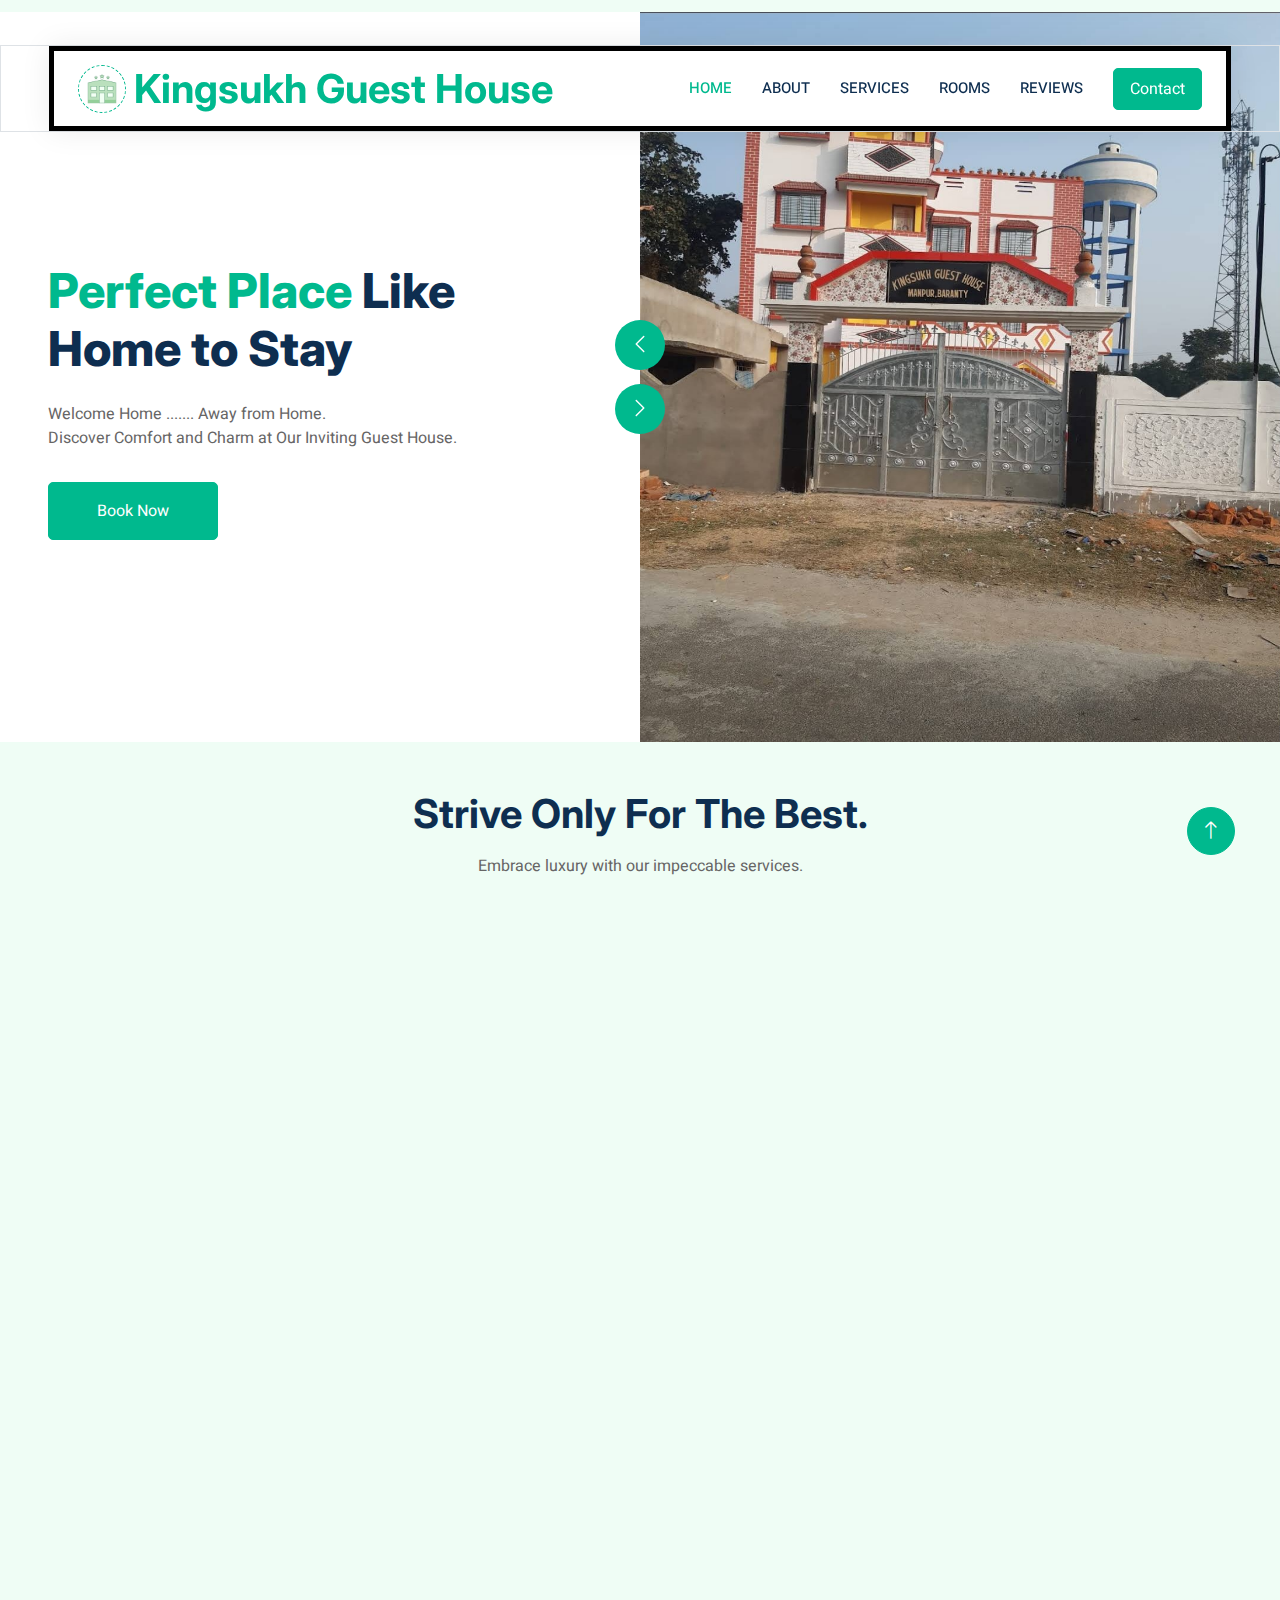
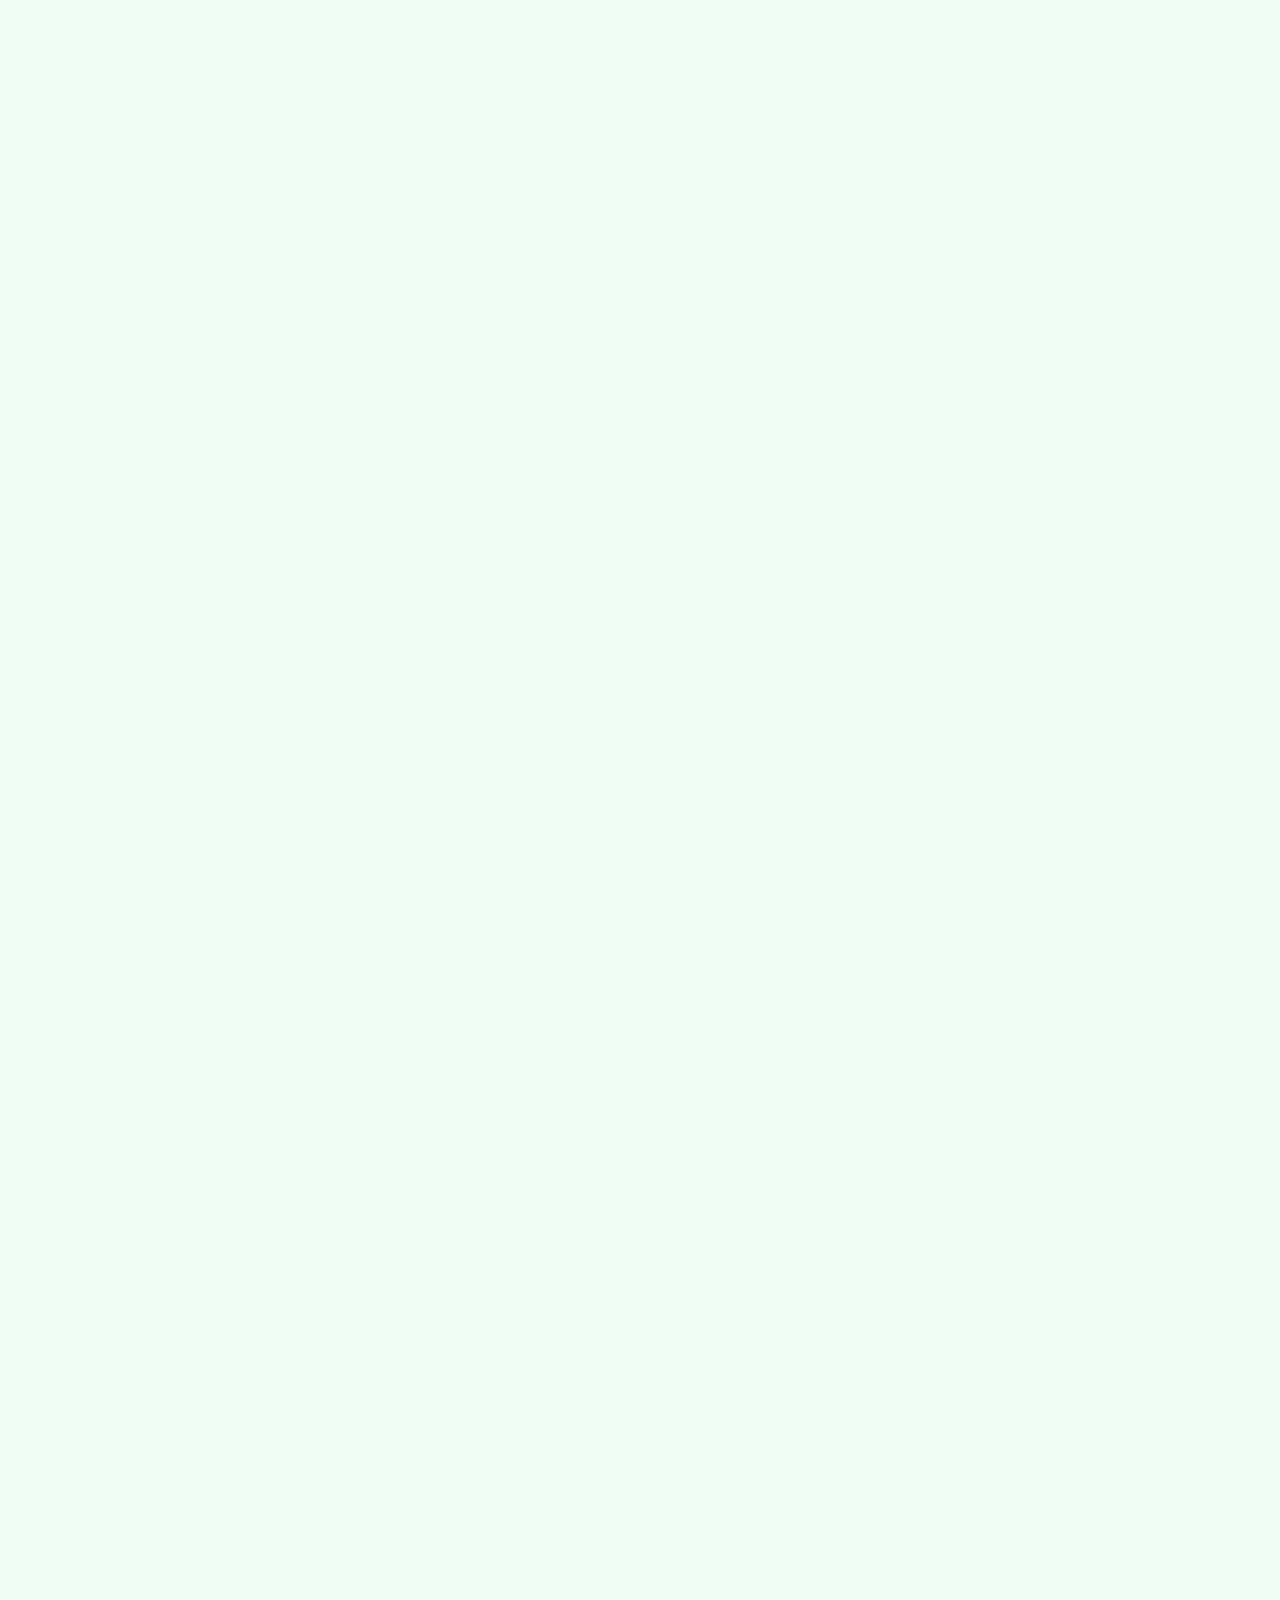
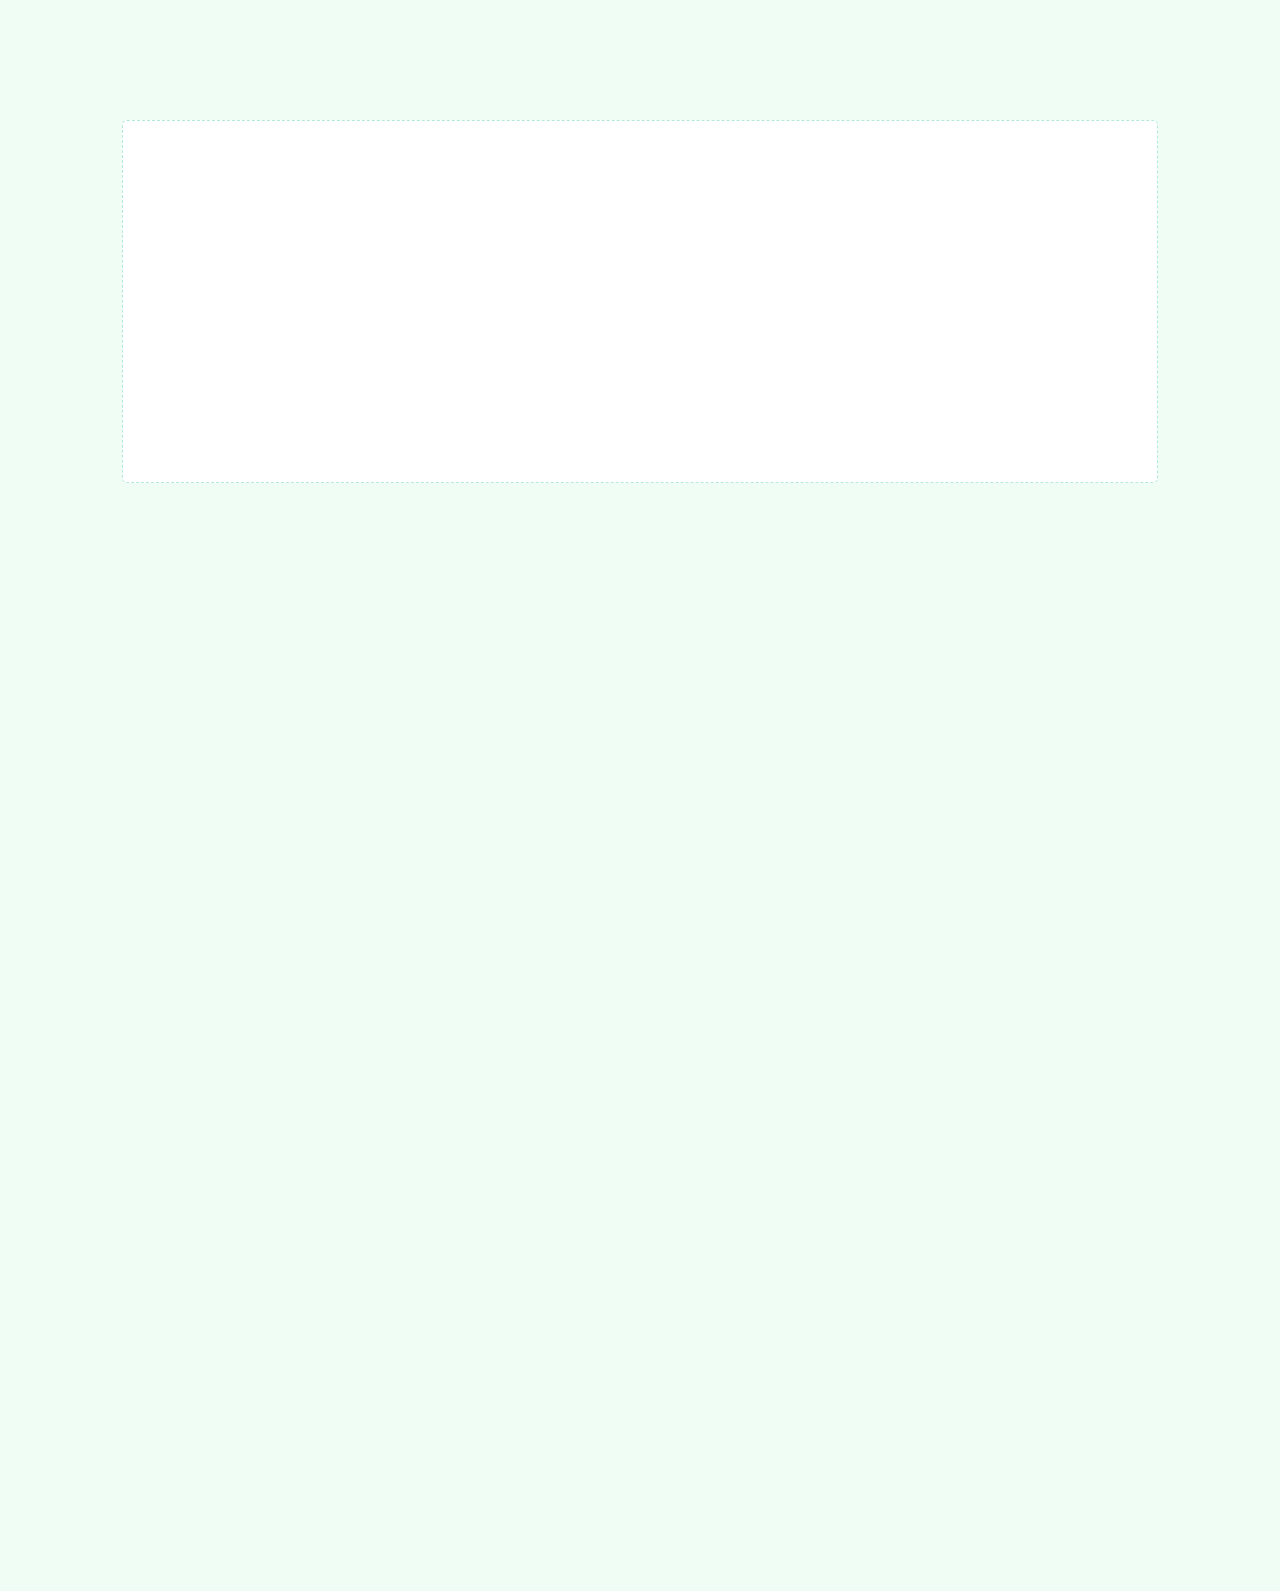
<file: index.html>
<!DOCTYPE html>
<html lang="en">

<head>
    <meta charset="UTF-8" />
    <meta name="keywords" content="kingsukhguesthouse, 9007062180, Kingsukh Guest House, Guest House in Purulia, Guset House in Manpur, Guest House in Baranti, Baranti Hills, +91 9007062180, +919007062180, 9007062180, Guest House, Hotel, Resort, Baranti, manpur, Purulia" />
    <meta name="description" content="Kingsukh Guest House - Your ideal destination for a relaxing stay in Manpur,Baranti near Baranti Hill and Baranti Lake. Enjoy comfort, scenic views, and excellent hospitality. Call us at +91 9007062180.">
    <meta name="viewport" content="width=device-width, initial-scale=1.0" />
    <title>Kingsukh Guest House</title>
    <meta content="width=device-width, initial-scale=1.0" name="viewport">
    <meta content="" name="keywords">
    <meta content="" name="description">

    <!-- Favicon -->
    <link href="img/favicon.ico" rel="icon">

    <!-- Google Web Fonts -->
    <link rel="preconnect" href="https://fonts.googleapis.com">
    <link rel="preconnect" href="https://fonts.gstatic.com" crossorigin>
    <link href="https://fonts.googleapis.com/css2?family=Heebo:wght@400;500;600&family=Inter:wght@700;800&display=swap" rel="stylesheet">
    
    <!-- Icon Font Stylesheet -->
    <link href="https://cdnjs.cloudflare.com/ajax/libs/font-awesome/5.10.0/css/all.min.css" rel="stylesheet">
    <link href="https://cdn.jsdelivr.net/npm/bootstrap-icons@1.4.1/font/bootstrap-icons.css" rel="stylesheet">

    <!-- Libraries Stylesheet -->
    <link href="lib/animate/animate.min.css" rel="stylesheet">
    <link href="lib/owlcarousel/assets/owl.carousel.min.css" rel="stylesheet">

    <!-- Customized Bootstrap Stylesheet -->
    <link href="css/bootstrap.min.css" rel="stylesheet">

    <!-- Template Stylesheet -->
    <link href="css/style.css" rel="stylesheet">
</head>

<body>
    <div id="home" class="container-xxl bg-white p-0">
        <!-- Spinner Start -->
        <div id="spinner" class="show bg-white position-fixed translate-middle w-100 vh-100 top-50 start-50 d-flex align-items-center justify-content-center">
            <div class="spinner-border text-primary" style="width: 3rem; height: 3rem;" role="status">
                <span class="sr-only">Loading...</span>
            </div>
        </div>
        <!-- Spinner End -->


        <!-- Navbar Start -->
        <div  class="container-fluid nav-bar bg-transparent border">
            <nav class="navbar navbar-expand-lg bg-white navbar-light py-0 px-4">
                <a href="index.html" class="navbar-brand d-flex align-items-center text-center">
                    <div class="icon p-2 me-2">
                        <img class="img-fluid" src="img/icon_hotel.png" alt="Icon" style="width: 30px; height: 30px;">
                    </div>
                    <h1 class="m-0 text-primary">Kingsukh Guest House</h1>
                </a>
                <button type="button" class="navbar-toggler" data-bs-toggle="collapse" data-bs-target="#navbarCollapse">
                    <span class="navbar-toggler-icon"></span>
                </button>
                <div class="collapse navbar-collapse" id="navbarCollapse">
                    <div class="navbar-nav ms-auto">
                        <a href="#home" class="nav-item nav-link active">Home</a>
                        <a href="#about" class="nav-item nav-link">About</a>
                        <a href="#services" class="nav-link " >Services</a> 
                        <a href="#rooms" class="nav-item nav-link">Rooms</a>  
                        <a href="#review" class="nav-item nav-link">Reviews</a>
                    </div>
                    <a href="contact.html" class="nav-item nav-link btn btn-primary px-3 d-none d-lg-flex">Contact</a>
                </div>
                </div>
            </nav>
        </div>
        <!-- Navbar End -->


        <!-- Header Start -->
        <div  class="container-fluid header bg-white p-0">
            <div class="row g-0 align-items-center flex-column-reverse flex-md-row">
                <div class="col-md-6 p-5 mt-lg-5">
                    <h1 class="display-5 animated fadeIn mb-4 center"><span class="text-primary">Perfect Place</span>  Like Home to Stay</h1>
                    <p class="animated fadeIn mb-4 pb-2">Welcome Home ....... Away from Home.<br> Discover Comfort and Charm at Our Inviting Guest House.</p>
                    <a href="https://wa.link/at5ion" class="btn btn-primary py-3 px-5 me-3 animated fadeIn">Book Now</a>
                </div>
                <div class="col-md-6 animated fadeIn">
                    <div class="owl-carousel header-carousel">
                        <div class="owl-carousel-item">
                            <img class="img-fluid img-size" src="img/out.jpg" alt="Hotel">
                        </div>
                        <div class="owl-carousel-item">
                            <img class="img-fluid img-size" src="img/1.jpg" alt="Landscape View">
                        </div>
                    </div>
                </div>
            </div>
        </div>
        <!-- Header End -->


        <!-- Services Start -->
        <div id="services" class="container-xxl py-5">
            <div class="container">
                <div  class="text-center mx-auto mb-5 wow fadeInUp" data-wow-delay="0.1s" style="max-width: 600px;">
                    <h1 class="mb-3">Strive Only For The Best.</h1>
                    <p>Embrace luxury with our impeccable services.</p>
                </div>
                <div class="row g-4">
                    <div class="col-lg-3 col-sm-6 wow fadeInUp" data-wow-delay="0.1s">
                        <a class="cat-item d-block bg-light text-center rounded p-3" href="">
                            <div class="rounded p-4">
                                <div class="icon mb-3">
                                    <img class="img-fluid" src="img/icon_cctv.png" alt="Icon">
                                </div>
                                <h6>CCTV Survillence</h6>
                                <span>Ensuring your safety and peace of mind.</span>
                            </div>
                        </a>
                    </div>
                    <div class="col-lg-3 col-sm-6 wow fadeInUp" data-wow-delay="0.5s">
                        <a class="cat-item d-block bg-light text-center rounded p-3" href="">
                            <div class="rounded p-4">
                                <div class="icon mb-3">
                                    <img class="img-fluid" src="img/icon_restaurant.png" alt="Icon">
                                </div>
                                <h6>Restaurant</h6>
                                <span>Dine-in elegance at our exquisite restaurant.</span>
                            </div>
                        </a>
                    </div>
                    <div class="col-lg-3 col-sm-6 wow fadeInUp" data-wow-delay="0.3s">
                        <a class="cat-item d-block bg-light text-center rounded p-3" href="">
                            <div class="rounded p-4">
                                <div class="icon mb-3">
                                    <img class="img-fluid" src="img/icon_room-service.png" alt="Icon">
                                </div>
                                <h6>24*7 Room Service</h6>
                                <span>Round-the-clock room service for ultimate convenience</span>
                            </div>
                        </a>
                    </div>
                  
                
                     <div class="col-lg-3 col-sm-6 wow fadeInUp" data-wow-delay="0.1s">
                        <a class="cat-item d-block bg-light text-center rounded p-3" href="">
                            <div class="rounded p-4">
                                <div class="icon mb-3">
                                    <img class="img-fluid" src="img/icon_tourist-guide.png" alt="Icon">
                                </div>
                                <h6>Tourist Guide Support</h6>
                                <span>Expert for best local experience.</span>
                            </div>
                        </a>
                    </div> 
                  
                </div>
            </div>
        </div>
        <!-- Services End -->


        <!-- About Start -->
        <div  id="about"  class="container-xxl py-5">
            <div class="container">
                <div class="row g-5 align-items-center">
                    <div class="col-lg-6 wow fadeIn" data-wow-delay="0.1s">
                        <div class="about-img position-relative overflow-hidden p-5 pe-0">
                            <img class="img-fluid w-100" src="img/palash123.png">
                        </div>
                    </div>
                    <div class="col-lg-6 wow fadeIn" data-wow-delay="0.5s">
                        <h1 class="mb-4">The Best Holidays Start Here!</h1>
                        <p class="mb-4">Embark on a tranquil journey at our Kingsukh Guest House, enveloped by the scenic allure of Biharinath Hill, Baranti Hill, Susunia Hill, Joychandi Hill, Garhpanchkot, Baranti Dam, Maithon Dam, and the captivating Panchat Dam. Revel in the embrace of comfort, relish delightful meals, and unwind in our verdant garden oasis. Your ideal retreat beckons, promising a harmonious blend of nature's beauty and heartfelt hospitality. Explore the hidden gems of Purulia, creating memories that linger long after your stay.</p>
                        <p><i class="fa fa-check text-primary me-3"></i>Address: Beside Barshal Water Tank, Manpur, Barhanti, West Bengal 723156</p>
                        <p><i class="fa fa-check text-primary me-3"></i>Contact us: +91 9007062180</p>
                        <a class="btn btn-primary py-3 px-5 mt-3" href="https://wa.link/at5ion" >Book Now</a>
                    </div>
                </div>
            </div>
        </div>
        <!-- About End -->


        <!-- Rooms List Start -->
        <div class="container-xxl py-5">
            <div  id="rooms" class="container">
                <div class="row g-0 gx-5 align-items-end">
                    <div class="col-lg-6">
                        <div  class="text-start mx-auto mb-5 wow slideInLeft" data-wow-delay="0.1s">
                            <h1 class="mb-3">Rooms Available</h1>
                            <p>Based on your preferences rooms are available in an affordable price.</p>
                        </div>
                
                </div>
                <div class="tab-content">
                    <div id="tab-1" class="tab-pane fade show p-0 active">
                        <div class="row g-4 xyz">
                            <div class="col-lg-4 col-md-6 wow fadeInUp pqr" data-wow-delay="0.1s">
                                <div class="property-item rounded overflow-hidden">
                                    <div class="position-relative overflow-hidden">
                                        <a href=""><img class="img-fluid" src="img/small.jpg" alt=""></a>
                                        <div class="bg-primary rounded text-white position-absolute start-0 top-0 m-4 py-1 px-3">Non-AC</div>
                                    </div>
                                    <div class="p-4 pb-0">
                                        <h5 class="text-primary mb-3">Rs. 1000/night</h5>
                                        <a class="d-block h5 mb-2" href="">Cozy Haven Room</a>
                                        <p>Escape to comfort in our Cozy Haven Room, a snug retreat designed for intimate relaxation.</p>
                                    </div>
                                    <div class="d-flex border-top">

                                        <small class="flex-fill text-center border-end py-2"><i class="fa fa-bed text-primary me-2"></i>1 Bed</small>
                                        <small class="flex-fill text-center py-2"><i class="fa fa-bath text-primary me-2"></i>1 Bath</small>
                                    </div>
                                </div>
                            </div>
                            <div class="col-lg-4 col-md-6 wow fadeInUp pqr" data-wow-delay="0.3s">
                                <div class="property-item rounded overflow-hidden">
                                    <div class="position-relative overflow-hidden">
                                        <a href=""><img class="img-fluid" src="img/large.jpg" alt=""></a>
                                        <div class="bg-primary rounded text-white position-absolute start-0 top-0 m-4 py-1 px-3">Non-AC</div>
                                    </div>
                                    <div class="p-4 pb-0">
                                        <h5 class="text-primary mb-3">Rs. 1500/night</h5>
                                        <a class="d-block h5 mb-2" href="">Spacious Serenity Suite</a>
                                        <p>Indulge in our Spacious Serenity Suite, where tranquility meets elegance.</p>
                                    </div>
                                    <div class="d-flex border-top">
    
                                        <small class="flex-fill text-center border-end py-2"><i class="fa fa-bed text-primary me-2"></i>2 Bed</small>
                                        <small class="flex-fill text-center py-2"><i class="fa fa-bath text-primary me-2"></i>1 Bath</small>
                                    </div>
                                </div>
                            </div>
                            <div class="col-lg-4 col-md-6 wow fadeInUp pqr" data-wow-delay="0.5s">
                                <div class="property-item rounded overflow-hidden">
                                    <div class="position-relative overflow-hidden">
                                        <a href=""><img class="img-fluid" src="img/room1.jpg" alt=""></a>
                                        <div class="bg-primary rounded text-white position-absolute start-0 top-0 m-4 py-1 px-3">AC</div>

                                    </div>
                                    <div class="p-4 pb-0">
                                        <h5 class="text-primary mb-3">Rs. 1300/night</h5>
                                        <a class="d-block h5 mb-2" href="">Tranquil Retreat Room</a>
                                        <p>Experience serenity in our Tranquil Retreat Room, a peaceful haven perfect for unwinding.</p>
                                    </div>
                                    <div class="d-flex border-top">

                                        <small class="flex-fill text-center border-end py-2"><i class="fa fa-bed text-primary me-2"></i>1 Bed</small>
                                        <small class="flex-fill text-center py-2"><i class="fa fa-bath text-primary me-2"></i>1 Bath</small>
                                    </div>
                                </div>
                            </div>
                            <div class="col-lg-4 col-md-6 wow fadeInUp pqr" data-wow-delay="0.1s">
                                <div class="property-item rounded overflow-hidden">
                                    <div class="position-relative overflow-hidden">
                                        <a href=""><img class="img-fluid" src="img/recep456.jpg" alt=""></a>
                                        <div class="bg-primary rounded text-white position-absolute start-0 top-0 m-4 py-1 px-3">AC</div>

                                    </div>
                                    <div class="p-4 pb-0">
                                        <h5 class="text-primary mb-3">Rs. 1800/night</h5>
                                        <a class="d-block h5 mb-2" href="">Elegant Oasis Suite</a>
                                        <p>Discover luxury and sophistication in our Elegant Oasis Suite, a spacious haven designed for ultimate comfort.</p>
                                    </div>
                                    <div class="d-flex border-top">

                                        <small class="flex-fill text-center border-end py-2"><i class="fa fa-bed text-primary me-2"></i>2 Bed</small>
                                        <small class="flex-fill text-center py-2"><i class="fa fa-bath text-primary me-2"></i>1 Bath</small>
                                    </div>
                                </div>
                            </div>
                    </div>
                </div>
            </div>
        </div>
        <!-- Rooms List End -->


      
        <!-- Call to Action Start -->
        <div id="contact" class="container-xxl py-5">
            <div class="container">
                <div class="bg-light rounded p-3">
                    <div class="bg-white rounded p-4" style="border: 1px dashed rgba(0, 185, 142, .3)">
                        <div class="row g-5 align-items-center">
                            <div class="col-lg-6 wow fadeIn" data-wow-delay="0.1s">
                                <img class="img-fluid rounded w-100" src="img/baranti.png" alt="">
                            </div>
                            <div class="col-lg-6 wow fadeIn" data-wow-delay="0.5s">
                                <div class="mb-4">
                                    <h1 class="mb-3">Get Connected With Us</h1>
                                    <p>Need assistance? <br> Our friendly staff are just a call away, ready to ensure your stay is comfortable and memorable. Contact us anytime for personalized service.</p>
                                </div>
                                <a href="tel:+919007062180" class="btn btn-primary py-3 px-4 me-2"><i class="fa fa-phone-alt me-2"></i>Make A Call</a>
                                <a href="mailto: kkghosh0099@gmail.com" class="btn btn-dark py-3 px-4"><i class="fa fa-calendar-alt me-2"></i>Drop a Mail</a>
                            </div>
                        </div>
                    </div>
                </div>
            </div>
        </div>
        <!-- Call to Action End -->


        <!-- Reviews Start -->
        <div id="review" class="container-xxl py-5">
            <div class="container">
                <div  class="text-center mx-auto mb-5 wow fadeInUp" data-wow-delay="0.1s" style="max-width: 600px;">
                    <h1 class="mb-3">Our Guests Review</h1>
                    <p>"Where Hospitality Meets Luxury: Your Gateway to Unforgettable Experiences."</p>
                </div>
                <div class="owl-carousel testimonial-carousel wow fadeInUp" data-wow-delay="0.1s">
                    <div class="testimonial-item bg-light rounded p-3">
                        <div class="bg-white border rounded p-4">
                            <p>The Deluxe Suite was luxurious, with prompt room service and delicious meals. The staff ensured a seamless stay, making my business trip comfortable and productive.</p>
                            <div class="d-flex align-items-center">
                                <img class="img-fluid flex-shrink-0 rounded" src="img/testimonial-2.jpg" style="width: 45px; height: 45px;">
                                <div class="ps-3">
                                    <h6 class="fw-bold mb-1">Rajesh Kumar</h6>
                                    <small>Businessman</small>
                                </div>
                            </div>
                        </div>
                    </div>
                    <div class="testimonial-item bg-light rounded p-3">
                        <div class="bg-white border rounded p-4">
                            <p>Staying at the Executive Room was rejuvenating. The spa and fine dining were exceptional, complemented by courteous staff. A perfect blend of relaxation and indulgence.</p>
                            <div class="d-flex align-items-center">
                                <img class="img-fluid flex-shrink-0 rounded" src="img/testimonial-1.jpg" style="width: 45px; height: 45px;">
                                <div class="ps-3">
                                    <h6 class="fw-bold mb-1">Priya Sharma</h6>
                                    <small>Doctor</small>
                                </div>
                            </div>
                        </div>
                    </div>
                    <div class="testimonial-item bg-light rounded p-3">
                        <div class="bg-white border rounded p-4">
                            <p>The Standard Room exceeded my expectations with its cleanliness and comfort. The hotel's efficient laundry service and friendly concierge made my stay hassle-free and enjoyable.</p>
                            <div class="d-flex align-items-center">
                                <img class="img-fluid flex-shrink-0 rounded" src="img/testimonial-3.jpg" style="width: 45px; height: 45px;">
                                <div class="ps-3">
                                    <h6 class="fw-bold mb-1">Amit Singh</h6>
                                    <small>Engineer</small>
                                </div>
                            </div>
                        </div>
                    </div>
                  </div>
            </div>
         </div> 
        <!-- Reviews End -->
        

        <!-- Footer Start -->
        <div class="container-fluid bg-dark text-white-50 footer pt-5 mt-5 wow fadeIn" data-wow-delay="0.1s">
            <div class="container py-5">
                <div class="row g-5">
                    <div class="col-lg-3 col-md-6">
                        <h5 class="text-white mb-4">Get In Touch</h5>
                        <p class="mb-2"><i class="fa fa-map-marker-alt me-3"></i>Beside Barshal Water Tank, Manpur, Barhanti, West Bengal 723156</p>
                        <p class="mb-2"><i class="fa fa-phone-alt me-3"></i>+91 9007062180</p>
                        <p class="mb-2"><i class="fa fa-envelope me-3"></i>kkghosh0099@gmail.com</p>
                        <div class="d-flex pt-2">
                            <a class="btn btn-outline-light btn-social" href=""><i class="fab fa-twitter"></i></a>
                            <a class="btn btn-outline-light btn-social" href=""><i class="fab fa-facebook-f"></i></a>
                            <a class="btn btn-outline-light btn-social" href=""><i class="fab fa-youtube"></i></a>
                            <a class="btn btn-outline-light btn-social" href=""><i class="fab fa-linkedin-in"></i></a>
                        </div>
                    </div>
                    <div class="col-lg-3 col-md-6">
                        <h5 class="text-white mb-4">Quick Links</h5>
                        <a class="btn btn-link text-white-50" href="#about">About Us</a>
                        <a class="btn btn-link text-white-50" href="contact.html">Contact Us</a>
                        <a class="btn btn-link text-white-50" href="#services">Our Services</a>
                        <a class="btn btn-link text-white-50" href="">Privacy Policy</a>
                        <a class="btn btn-link text-white-50" href="">Terms & Condition</a>
                    </div>
                    <div class="col-lg-3 col-md-6">
                        <h5 class="text-white mb-4">Photo Gallery</h5>
                        <div class="row g-2 pt-2">
                            <div class="col-4">
                                <img class="img-fluid rounded bg-light p-1" src="img/ayodhya.png" alt="">
                            </div>
                            <div class="col-4">
                                <img class="img-fluid rounded bg-light p-1" src="img/large.jpg" alt="">
                            </div>
                            <div class="col-4">
                                <img class="img-fluid rounded bg-light p-1" src="img/small.jpg" alt="">
                            </div>
                            <div class="col-4">
                                <img class="img-fluid rounded bg-light p-1" src="img/baranti.png" alt="">
                            </div>
                            <div class="col-4">
                                <img class="img-fluid rounded bg-light p-1" src="img/header.jpg" alt="">
                            </div>
                            <div class="col-4">
                                <img class="img-fluid rounded bg-light p-1" src="img/room1.jpg" alt="">
                            </div>
                        </div>
                    </div>
                    <div class="col-lg-3 col-md-6">
                        <h5 class="text-white mb-4">Newsletter</h5>
                        <p>For any Query Drop A Message. We will Assist you as early as possible.</p>
                        <div class="position-relative mx-auto" style="max-width: 400px;">
                            <input class="form-control bg-transparent w-100 py-3 ps-4 pe-5" type="text" placeholder="Your email">
                            <button type="button" class="btn btn-primary py-2 position-absolute top-0 end-0 mt-2 me-2">SignUp</button>
                        </div>
                    </div>
                </div>
            </div>
            <div class="container">
                <div class="copyright">
                    <div class="row">
                        <div class="col-md-6 text-center text-md-start mb-3 mb-md-0">
                            Copyright  &copy; 2024 <a class="border-bottom" href="#home">Kingsukh Guest House</a> All Right Reserved. 
							
							Designed By <a class="border-bottom" href="https://www.linkedin.com/in/shivam-verma-a248ab315/">Shivam Verma</a>
                        </div>
                        <div class="col-md-6 text-center text-md-end">
                            <div class="footer-menu">
                                <a href="">Home</a>
                                <a href="">Cookies</a>
                                <a href="">Help</a>
                                <a href="">FAQs</a>
                            </div>
                        </div>
                    </div>
                </div>
            </div>
        </div>
        <!-- Footer End -->


        <!-- Back to Top -->
        <a href="#home" class="btn btn-lg btn-primary btn-lg-square back-to-top"><i class="bi bi-arrow-up"></i></a>
    </div>

    <!-- JavaScript Libraries -->
    <script src="https://code.jquery.com/jquery-3.4.1.min.js"></script>
    <script src="https://cdn.jsdelivr.net/npm/bootstrap@5.0.0/dist/js/bootstrap.bundle.min.js"></script>
    <script src="lib/wow/wow.min.js"></script>
    <script src="lib/easing/easing.min.js"></script>
    <script src="lib/waypoints/waypoints.min.js"></script>
    <script src="lib/owlcarousel/owl.carousel.min.js"></script>

    <!-- Template Javascript -->
    <script src="js/main.js"></script>
</body>

</html>
</file>
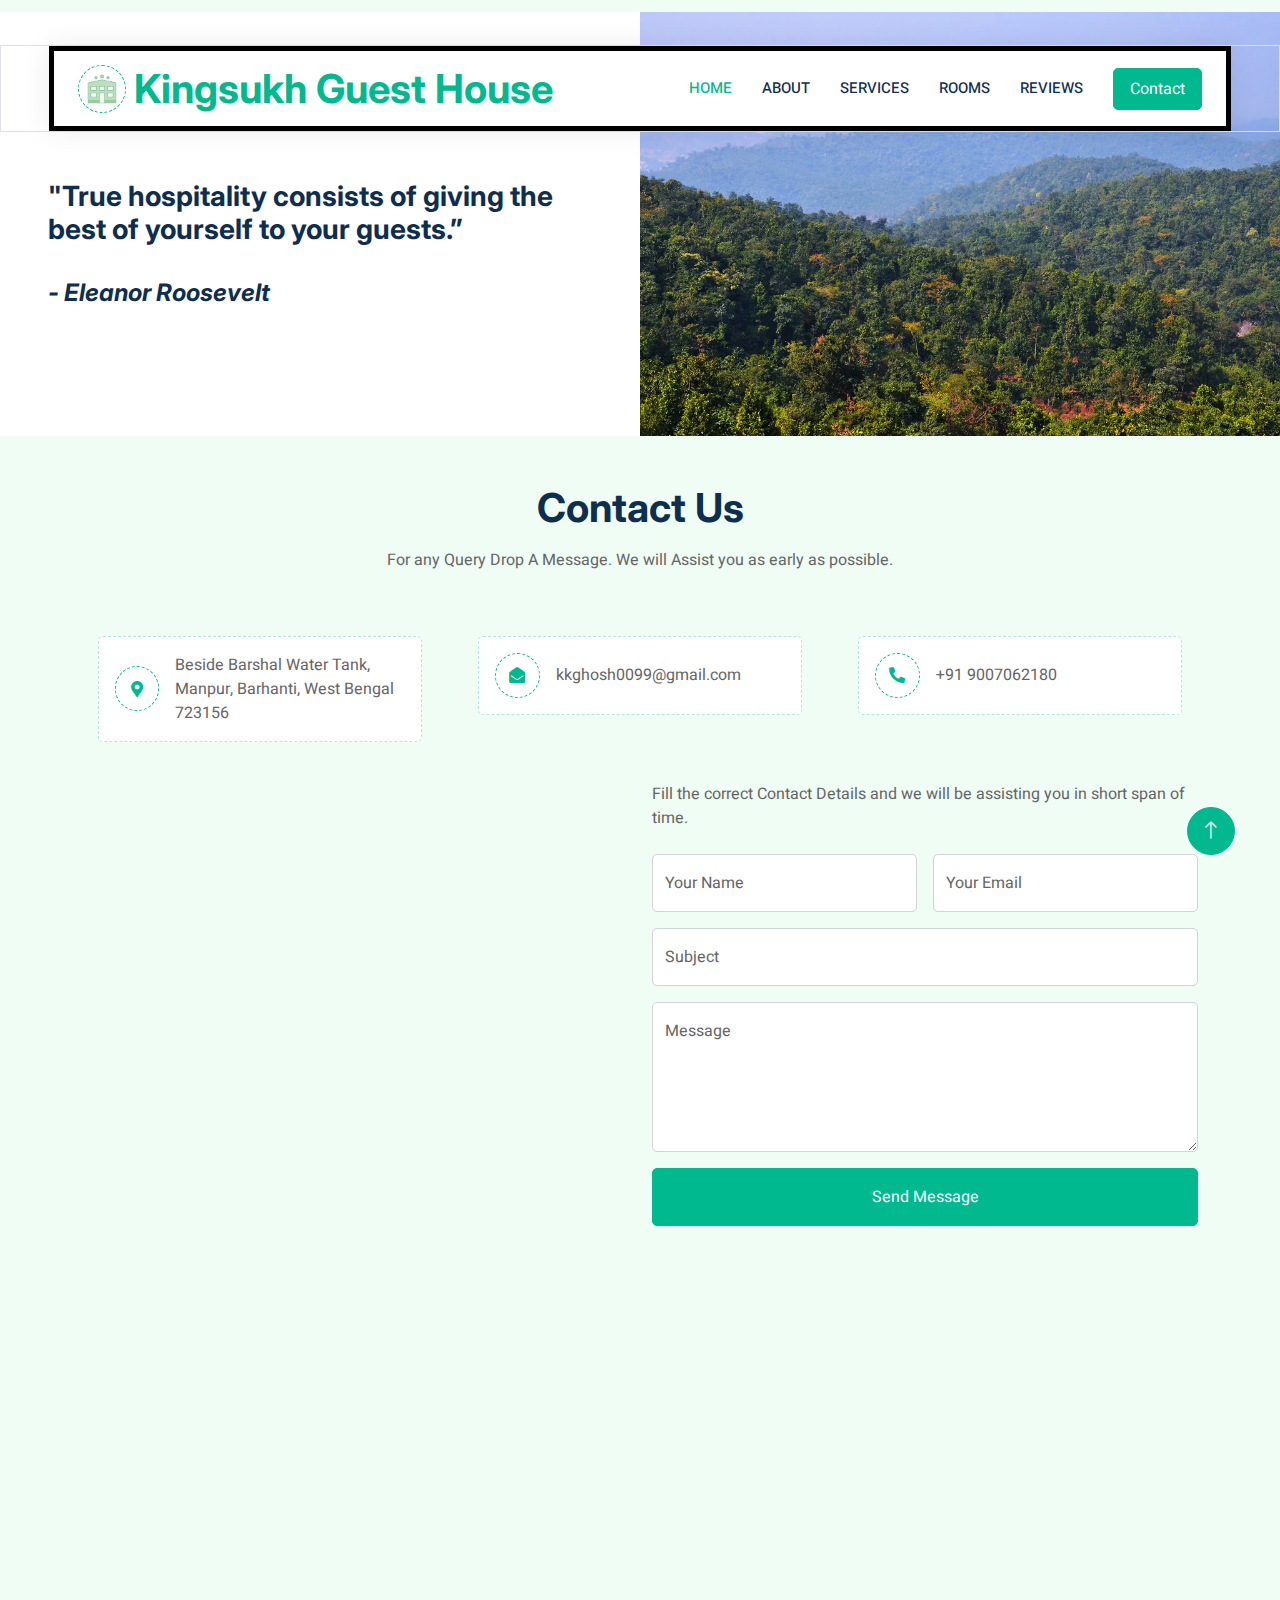
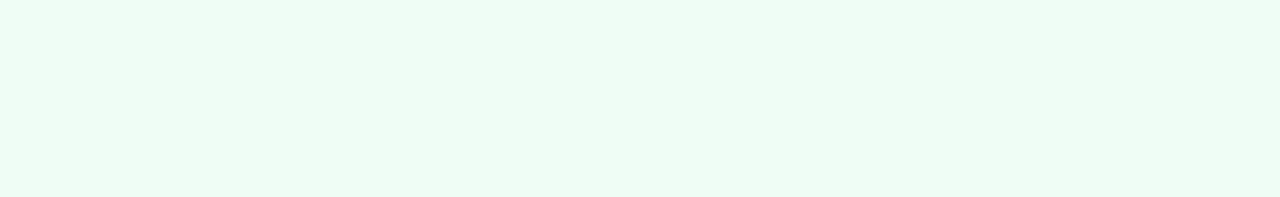
<file: contact.html>
<!DOCTYPE html>
<html lang="en">

<head>
    <meta charset="UTF-8" />
    <meta name="keywords" content="kingsukhguesthouse, 9007062180, Kingsukh Guest House, Guest House in Purulia, Guset House in Manpur, Guest House in Baranti, Baranti Hills, +91 9007062180, +919007062180, 9007062180, Guest House, Hotel, Resort, Baranti, manpur, Purulia" />
    <meta name="description" content="Kingsukh Guest House - Your ideal destination for a relaxing stay in Manpur,Baranti near Baranti Hill and Baranti Lake. Enjoy comfort, scenic views, and excellent hospitality. Call us at +91 9007062180.">
    <meta name="viewport" content="width=device-width, initial-scale=1.0" />
    <title>Kingsukh Guest House</title>
    <meta content="width=device-width, initial-scale=1.0" name="viewport">
    <meta content="" name="keywords">
    <meta content="" name="description">

    <!-- Favicon -->
    <link href="img/favicon.ico" rel="icon">

    <!-- Google Web Fonts -->
    <link rel="preconnect" href="https://fonts.googleapis.com">
    <link rel="preconnect" href="https://fonts.gstatic.com" crossorigin>
    <link href="https://fonts.googleapis.com/css2?family=Heebo:wght@400;500;600&family=Inter:wght@700;800&display=swap" rel="stylesheet">
    
    <!-- Icon Font Stylesheet -->
    <link href="https://cdnjs.cloudflare.com/ajax/libs/font-awesome/5.10.0/css/all.min.css" rel="stylesheet">
    <link href="https://cdn.jsdelivr.net/npm/bootstrap-icons@1.4.1/font/bootstrap-icons.css" rel="stylesheet">

    <!-- Libraries Stylesheet -->
    <link href="lib/animate/animate.min.css" rel="stylesheet">
    <link href="lib/owlcarousel/assets/owl.carousel.min.css" rel="stylesheet">

    <!-- Customized Bootstrap Stylesheet -->
    <link href="css/bootstrap.min.css" rel="stylesheet">

    <!-- Template Stylesheet -->
    <link href="css/style.css" rel="stylesheet">
</head>

<body>
    <div id="home" class="container-xxl bg-white p-0">
        <!-- Spinner Start -->
        <div id="spinner" class="show bg-white position-fixed translate-middle w-100 vh-100 top-50 start-50 d-flex align-items-center justify-content-center">
            <div class="spinner-border text-primary" style="width: 3rem; height: 3rem;" role="status">
                <span class="sr-only">Loading...</span>
            </div>
        </div>
        <!-- Spinner End -->


        <!-- Navbar Start -->
        <div  class="container-fluid nav-bar bg-transparent border">
            <nav class="navbar navbar-expand-lg bg-white navbar-light py-0 px-4">
                <a href="index.html" class="navbar-brand d-flex align-items-center text-center">
                    <div class="icon p-2 me-2">
                        <img class="img-fluid" src="img/icon_hotel.png" alt="Icon" style="width: 30px; height: 30px;">
                    </div>
                    <h1 class="m-0 text-primary">Kingsukh Guest House</h1>
                </a>
                <button type="button" class="navbar-toggler" data-bs-toggle="collapse" data-bs-target="#navbarCollapse">
                    <span class="navbar-toggler-icon"></span>
                </button>
                <div class="collapse navbar-collapse" id="navbarCollapse">
                    <div class="navbar-nav ms-auto">
                        <a href="index.html#home" class="nav-item nav-link active">Home</a>
                        <a href="index.html#about" class="nav-item nav-link">About</a>
                        <a href="index.html#services" class="nav-link " >Services</a> 
                        <a href="index.html#rooms" class="nav-item nav-link">Rooms</a>  
                        <a href="index.html#review" class="nav-item nav-link">Reviews</a>
                    </div>
                    <a href="contact.html" class="nav-item nav-link btn btn-primary px-3 d-none d-lg-flex">Contact</a>
                </div>
                </div>
            </nav>
        </div>
        <!-- Navbar End -->



        <!-- Header Start -->
        <div class="container-fluid header bg-white p-0">
            <div class="row g-0 align-items-center flex-column-reverse flex-md-row">
                <div class="col-md-6 p-5 mt-lg-5">
                    <h3 style="align-items: center;"> "True hospitality consists of giving the best of yourself to your guests.”</h3><br>
                    <h4><i>- Eleanor Roosevelt </i></h4>
                </div>
                <div class="col-md-6 animated fadeIn">
                    <img class="img-fluid" src="img/ayodhya.png" alt="">
                </div>
            </div>
        </div>
        <!-- Header End -->


        <!-- Contact Start -->
        <div class="container-xxl py-5">
            <div class="container">
                <div class="text-center mx-auto mb-5 wow fadeInUp" data-wow-delay="0.1s" style="max-width: 600px;">
                    <h1 class="mb-3">Contact Us</h1>
                    <p>For any Query Drop A Message. We will Assist you as early as possible.</p>
                </div>
                <div class="row g-4">
                    <div class="col-12">
                        <div class="row gy-4">
                            <div class="col-md-6 col-lg-4 wow fadeIn" data-wow-delay="0.1s">
                                <div class="bg-light rounded p-3">
                                    <div class="d-flex align-items-center bg-white rounded p-3" style="border: 1px dashed rgba(0, 185, 142, .3)">
                                        <div class="icon me-3" style="width: 45px; height: 45px;">
                                            <i class="fa fa-map-marker-alt text-primary"></i>
                                        </div>
                                        <span>Beside Barshal Water Tank, Manpur, Barhanti, West Bengal 723156</span>
                                    </div>
                                </div>
                            </div>
                            <div class="col-md-6 col-lg-4 wow fadeIn" data-wow-delay="0.3s">
                                <div class="bg-light rounded p-3">
                                    <div class="d-flex align-items-center bg-white rounded p-3" style="border: 1px dashed rgba(0, 185, 142, .3)">
                                        <div class="icon me-3" style="width: 45px; height: 45px;">
                                            <i class="fa fa-envelope-open text-primary"></i>
                                        </div>
                                        <span>kkghosh0099@gmail.com</span>
                                    </div>
                                </div>
                            </div>
                            <div class="col-md-6 col-lg-4 wow fadeIn" data-wow-delay="0.5s">
                                <div class="bg-light rounded p-3">
                                    <div class="d-flex align-items-center bg-white rounded p-3" style="border: 1px dashed rgba(0, 185, 142, .3)">
                                        <div class="icon me-3" style="width: 45px; height: 45px;">
                                            <i class="fa fa-phone-alt text-primary"></i>
                                        </div>
                                        <span>+91 9007062180</span>
                                    </div>
                                </div>
                            </div>
                        </div>
                    </div>
                    <div class="col-md-6 wow fadeInUp" data-wow-delay="0.1s">
                        <iframe class="position-relative rounded w-100 h-100"
                            src="https://www.google.com/maps/embed?pb=!1m18!1m12!1m3!1d3656.5017351225647!2d86.85721547510981!3d23.586332378782714!2m3!1f0!2f0!3f0!3m2!1i1024!2i768!4f13.1!3m3!1m2!1s0x39f6e3fdd3ff9ebb%3A0x517a57e3f93c1807!2sKingsukh%20Guest%20House!5e0!3m2!1sen!2sin!4v1705088034844!5m2!1sen!2sin"
                            frameborder="0" style="min-height: 400px; border:0;" allowfullscreen="" aria-hidden="false"
                            tabindex="0"></iframe>
                    </div>
                    <div class="col-md-6">
                        <div class="wow fadeInUp" data-wow-delay="0.5s">
                            <p class="mb-4">Fill the correct Contact Details and we will be assisting you in short span of time.</p>
                            <form>
                                <div class="row g-3">
                                    <div class="col-md-6">
                                        <div class="form-floating">
                                            <input type="text" class="form-control" id="name" placeholder="Your Name">
                                            <label for="name">Your Name</label>
                                        </div>
                                    </div>
                                    <div class="col-md-6">
                                        <div class="form-floating">
                                            <input type="email" class="form-control" id="email" placeholder="Your Email">
                                            <label for="email">Your Email</label>
                                        </div>
                                    </div>
                                    <div class="col-12">
                                        <div class="form-floating">
                                            <input type="text" class="form-control" id="subject" placeholder="Subject">
                                            <label for="subject">Subject</label>
                                        </div>
                                    </div>
                                    <div class="col-12">
                                        <div class="form-floating">
                                            <textarea class="form-control" placeholder="Leave a message here" id="message" style="height: 150px"></textarea>
                                            <label for="message">Message</label>
                                        </div>
                                    </div>
                                    <div class="col-12">
                                        <button class="btn btn-primary w-100 py-3" type="submit">Send Message</button>
                                    </div>
                                </div>
                            </form>
                        </div>
                    </div>
                </div>
            </div>
        </div>
        <!-- Contact End -->


       
        <!-- Footer Start -->
        <div class="container-fluid bg-dark text-white-50 footer pt-5 mt-5 wow fadeIn" data-wow-delay="0.1s">
            <div class="container py-5">
                <div class="row g-5">
                    <div class="col-lg-3 col-md-6">
                        <h5 class="text-white mb-4">Get In Touch</h5>
                        <p class="mb-2"><i class="fa fa-map-marker-alt me-3"></i>Beside Barshal Water Tank, Manpur, Barhanti, West Bengal 723156</p>
                        <p class="mb-2"><i class="fa fa-phone-alt me-3"></i>+91 9007062180</p>
                        <p class="mb-2"><i class="fa fa-envelope me-3"></i>kkghosh0099@gmail.com</p>
                        <div class="d-flex pt-2">
                            <a class="btn btn-outline-light btn-social" href=""><i class="fab fa-twitter"></i></a>
                            <a class="btn btn-outline-light btn-social" href=""><i class="fab fa-facebook-f"></i></a>
                            <a class="btn btn-outline-light btn-social" href=""><i class="fab fa-youtube"></i></a>
                            <a class="btn btn-outline-light btn-social" href=""><i class="fab fa-linkedin-in"></i></a>
                        </div>
                    </div>
                    <div class="col-lg-3 col-md-6">
                        <h5 class="text-white mb-4">Quick Links</h5>
                        <a class="btn btn-link text-white-50" href="index.html#about">About Us</a>
                        <a class="btn btn-link text-white-50" href="contact.html">Contact Us</a>
                        <a class="btn btn-link text-white-50" href="index.html#services">Our Services</a>
                        <a class="btn btn-link text-white-50" href="">Privacy Policy</a>
                        <a class="btn btn-link text-white-50" href="">Terms & Condition</a>
                    </div>
                    <div class="col-lg-3 col-md-6">
                        <h5 class="text-white mb-4">Photo Gallery</h5>
                        <div class="row g-2 pt-2">
                            <div class="col-4">
                                <img class="img-fluid rounded bg-light p-1" src="img/ayodhya.png" alt="">
                            </div>
                            <div class="col-4">
                                <img class="img-fluid rounded bg-light p-1" src="img/large.jpg" alt="">
                            </div>
                            <div class="col-4">
                                <img class="img-fluid rounded bg-light p-1" src="img/small.jpg" alt="">
                            </div>
                            <div class="col-4">
                                <img class="img-fluid rounded bg-light p-1" src="img/baranti.png" alt="">
                            </div>
                            <div class="col-4">
                                <img class="img-fluid rounded bg-light p-1" src="img/header.jpg" alt="">
                            </div>
                            <div class="col-4">
                                <img class="img-fluid rounded bg-light p-1" src="img/room1.jpg" alt="">
                            </div>
                        </div>
                    </div>
                    <div class="col-lg-3 col-md-6">
                        <h5 class="text-white mb-4">Newsletter</h5>
                        <p>For any Query Drop A Message. We will Assist you as early as possible.</p>
                        <div class="position-relative mx-auto" style="max-width: 400px;">
                            <input class="form-control bg-transparent w-100 py-3 ps-4 pe-5" type="text" placeholder="Your email">
                            <button type="button" class="btn btn-primary py-2 position-absolute top-0 end-0 mt-2 me-2">SignUp</button>
                        </div>
                    </div>
                </div>
            </div>
            <div class="container">
                <div class="copyright">
                    <div class="row">
                        <div class="col-md-6 text-center text-md-start mb-3 mb-md-0">
                            Copyright  &copy; 2024 <a class="border-bottom" href="#home">Kingsukh Guest House</a> All Right Reserved. 
						
                            Designed By <a class="border-bottom" href="https://www.linkedin.com/in/shivam-verma-a248ab315/">Shivam Verma</a>
                        </div>
                        <div class="col-md-6 text-center text-md-end">
                            <div class="footer-menu">
                                <a href="">Home</a>
                                <a href="">Cookies</a>
                                <a href="">Help</a>
                                <a href="">FAQs</a>
                            </div>
                        </div>
                    </div>
                </div>
            </div>
        </div>
        <!-- Footer End -->


        <!-- Back to Top -->
        <a href="#home" class="btn btn-lg btn-primary btn-lg-square back-to-top"><i class="bi bi-arrow-up"></i></a>
    </div>


    <!-- JavaScript Libraries -->
    <script src="https://code.jquery.com/jquery-3.4.1.min.js"></script>
    <script src="https://cdn.jsdelivr.net/npm/bootstrap@5.0.0/dist/js/bootstrap.bundle.min.js"></script>
    <script src="lib/wow/wow.min.js"></script>
    <script src="lib/easing/easing.min.js"></script>
    <script src="lib/waypoints/waypoints.min.js"></script>
    <script src="lib/owlcarousel/owl.carousel.min.js"></script>

    <!-- Template Javascript -->
    <script src="js/main.js"></script>
</body>

</html>
</file>
<file: css/style.css>
/********** Template CSS **********/
:root {
    --primary: #00B98E;
    --secondary: #FF6922;
    --light: #EFFDF5;
    --dark: #0E2E50;
}

.back-to-top {
    position: fixed;
    display: none;
    right: 45px;
    bottom: 45px;
    z-index: 99;
}


/*** Spinner ***/
#spinner {
    opacity: 0;
    visibility: hidden;
    transition: opacity .5s ease-out, visibility 0s linear .5s;
    z-index: 99999;
}

#spinner.show {
    transition: opacity .5s ease-out, visibility 0s linear 0s;
    visibility: visible;
    opacity: 1;
}


/*** Button ***/
.btn {
    transition: .5s;
}

.btn.btn-primary,
.btn.btn-secondary {
    color: #FFFFFF;
}

.btn-square {
    width: 38px;
    height: 25px;
}

.btn-sm-square {
    width: 32px;
    height: 32px;
}

.btn-lg-square {
    width: 48px;
    height: 48px;
}

.btn-square,
.btn-sm-square,
.btn-lg-square {
    padding: 0;
    display: flex;
    align-items: center;
    justify-content: center;
    font-weight: normal;
    border-radius: 50px;
}


/*** Navbar ***/
.nav-bar {
    position: relative;
    margin-top: 45px;
    padding: 0 3rem;
    transition: .5s;
    z-index: 9999;
  
}

.nav-bar.sticky-top {
    position: sticky;
    padding: 0;
    z-index: 9999;
}

.navbar {
   border: 5px solid black;
    box-shadow: 0 0 30px rgba(0, 0, 0, .08);
}

.navbar .dropdown-toggle::after {
    border: none;
    content: "\f107";
    font-family: "Font Awesome 5 Free";
    font-weight: 900;
    vertical-align: middle;
    margin-left: 5px;
    transition: .5s;
}

.navbar .dropdown-toggle[aria-expanded=true]::after {
    transform: rotate(-180deg);
}

.navbar-light .navbar-nav .nav-link {
    margin-right: 30px;
    padding: 25px 0;
    color: #FFFFFF;
    font-size: 15px;
    text-transform: uppercase;
    outline: none;
}

.navbar-light .navbar-nav .nav-link:hover,
.navbar-light .navbar-nav .nav-link.active {
    color: var(--primary);
}

@media (max-width: 991.98px) {
    .nav-bar {
        margin: 0;
        padding: 0;
    }

    .navbar-light .navbar-nav .nav-link  {
        margin-right: 0;
        padding: 10px 0;
    }

    .navbar-light .navbar-nav {
        border-top: 1px solid #EEEEEE;
    }
}

.navbar-light .navbar-brand {
    height: 75px;
}

.navbar-light .navbar-nav .nav-link {
    color: var(--dark);
    font-weight: 500;
}

@media (min-width: 992px) {
    .navbar .nav-item .dropdown-menu {
        display: block;
        top: 100%;
        margin-top: 0;
        transform: rotateX(-75deg);
        transform-origin: 0% 0%;
        opacity: 0;
        visibility: hidden;
        transition: .5s;
        
    }

    .navbar .nav-item:hover .dropdown-menu {
        transform: rotateX(0deg);
        visibility: visible;
        transition: .5s;
        opacity: 1;
    }
}


/*** Header ***/
@media (min-width: 992px) {
    .header {
        margin-top: -120px;
    }
}

.header-carousel .owl-nav {
    position: absolute;
    top: 50%;
    left: -25px;
    transform: translateY(-50%);
    display: flex;
    flex-direction: column;
}

.header-carousel .owl-nav .owl-prev,
.header-carousel .owl-nav .owl-next {
    margin: 7px 0;
    width: 50px;
    height: 50px;
    display: flex;
    align-items: center;
    justify-content: center;
    color: #FFFFFF;
    background: var(--primary);
    border-radius: 40px;
    font-size: 20px;
    transition: .5s;
}

.header-carousel .owl-nav .owl-prev:hover,
.header-carousel .owl-nav .owl-next:hover {
    background: var(--dark);
}

@media (max-width: 768px) {
    .header-carousel .owl-nav {
        left: 25px;
    }
}

.breadcrumb-item + .breadcrumb-item::before {
    color: #DDDDDD;
}


/*** Icon ***/
.icon {
    padding: 15px;
    display: inline-flex;
    align-items: center;
    justify-content: center;
    background: #FFFFFF !important;
    border-radius: 50px;
    border: 1px dashed var(--primary) !important;
}

.img-size{
    height: 730px;
    width: fit-content;
}
@media(min-width: 730px){
    .img-size{
        height: 730px;
        width: 50vw;
    }
}

/*** About ***/
.about-img img {
    position: relative;
    z-index: 2;
}

.about-img::before {
    position: absolute;
    content: "";
    top: 0;
    left: -50%;
    width: 100%;
    height: 100%;
    background: var(--primary);
    transform: skew(20deg);
    z-index: 1;
}

/*** Services ***/
.cat-item div {
    background: #FFFFFF;
    border: 1px dashed rgba(0, 185, 142, .3);
    transition: .5s;
}

.cat-item:hover div {
    background: var(--primary);
    border-color: transparent;
}

.cat-item div * {
    transition: .5s;
}

.cat-item:hover div * {
    color: #FFFFFF !important;
}


/*** Rooms List ***/
.nav-pills .nav-item .btn {
    color: var(--dark);
}

.nav-pills .nav-item .btn:hover,
.nav-pills .nav-item .btn.active {
    color: #FFFFFF;
}

.property-item {
    box-shadow: 0 0 30px rgba(0, 0, 0, .08);
}

.property-item img {
    transition: .5s;
}

.property-item:hover img {
    transform: scale(1.1);
}

.property-item .border-top {
    border-top: 1px dashed rgba(0, 185, 142, .3) !important;
}

.property-item .border-end {
    border-right: 1px dashed rgba(0, 185, 142, .3) !important;
}

.xyz{
    display: flex;
    flex-direction: row;
    justify-content: center;
    align-items: center;
}
.pqr{
    display: flex;
    flex-direction: row;
    justify-content: space-around;
    width: 50%;
}

/*** Review ***/
.testimonial-carousel {
    padding-left: 1.5rem;
    padding-right: 1.5rem;
}

@media (min-width: 576px) {
    .testimonial-carousel {
        padding-left: 4rem;
        padding-right: 4rem;
    }
}

.testimonial-carousel .testimonial-item .border {
    border: 1px dashed rgba(0, 185, 142, .3) !important;
}

.testimonial-carousel .owl-nav {
    position: absolute;
    width: 100%;
    height: 40px;
    top: calc(50% - 20px);
    left: 0;
    display: flex;
    justify-content: space-between;
    z-index: 1;
}

.testimonial-carousel .owl-nav .owl-prev,
.testimonial-carousel .owl-nav .owl-next {
    position: relative;
    width: 40px;
    height: 40px;
    display: flex;
    align-items: center;
    justify-content: center;
    color: #FFFFFF;
    background: var(--primary);
    border-radius: 40px;
    font-size: 20px;
    transition: .5s;
}

.testimonial-carousel .owl-nav .owl-prev:hover,
.testimonial-carousel .owl-nav .owl-next:hover {
    background: var(--dark);
}


/*** Footer ***/
.footer .btn.btn-social {
    margin-right: 5px;
    width: 35px;
    height: 35px;
    display: flex;
    align-items: center;
    justify-content: center;
    color: var(--light);
    border: 1px solid rgba(255,255,255,0.5);
    border-radius: 35px;
    transition: .3s;
}

.footer .btn.btn-social:hover {
    color: var(--primary);
    border-color: var(--light);
}

.footer .btn.btn-link {
    display: block;
    margin-bottom: 5px;
    padding: 0;
    text-align: left;
    font-size: 15px;
    font-weight: normal;
    text-transform: capitalize;
    transition: .3s;
}

.footer .btn.btn-link::before {
    position: relative;
    content: "\f105";
    font-family: "Font Awesome 5 Free";
    font-weight: 900;
    margin-right: 10px;
}

.footer .btn.btn-link:hover {
    letter-spacing: 1px;
    box-shadow: none;
}

.footer .form-control {
    border-color: rgba(255,255,255,0.5);
}

.footer .copyright {
    padding: 25px 0;
    font-size: 15px;
    border-top: 1px solid rgba(256, 256, 256, .1);
}

.footer .copyright a {
    color: var(--light);
}

.footer .footer-menu a {
    margin-right: 15px;
    padding-right: 15px;
    border-right: 1px solid rgba(255, 255, 255, .1);
}

.footer .footer-menu a:last-child {
    margin-right: 0;
    padding-right: 0;
    border-right: none;
}
</file>
